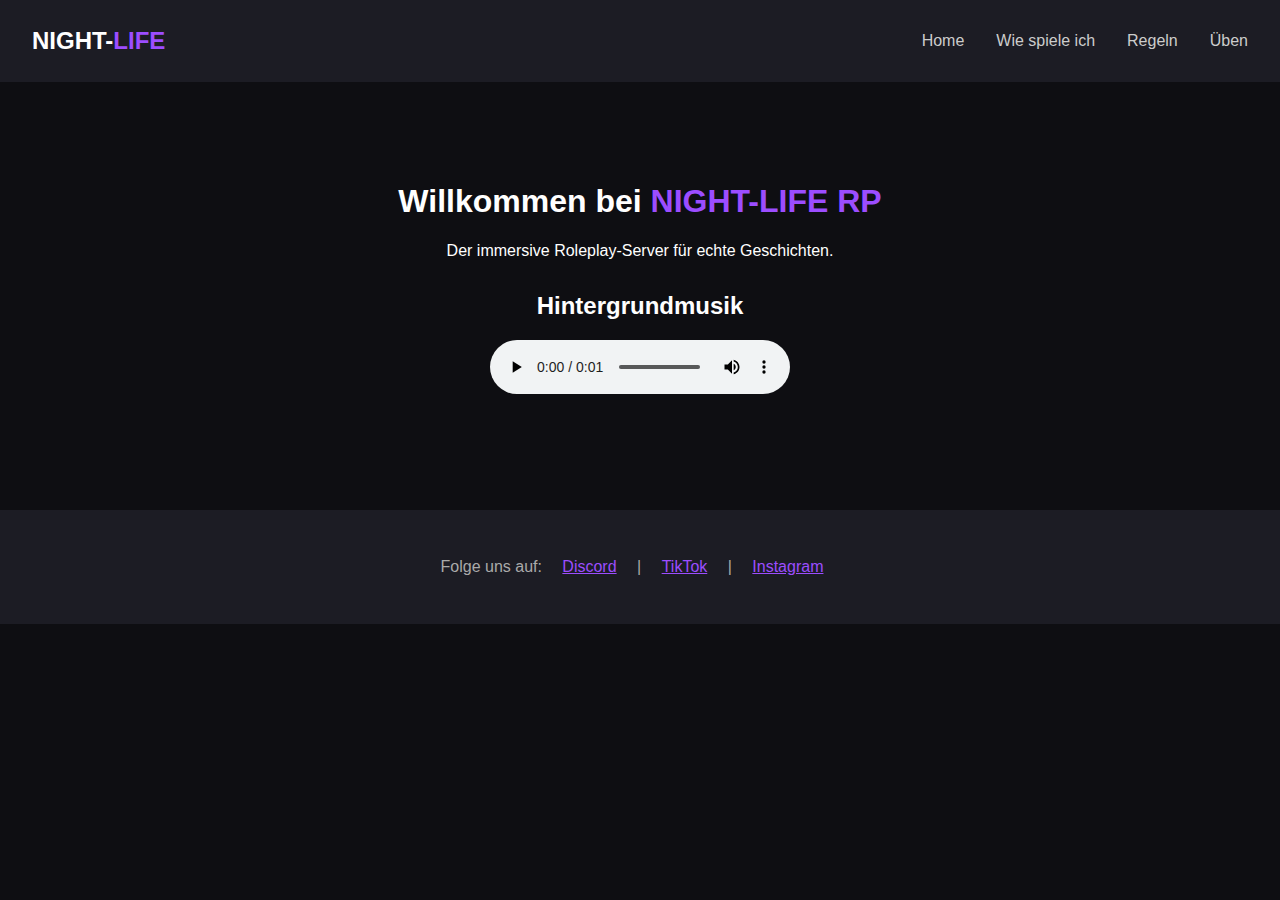
<file: index.html>
<!DOCTYPE html>
<html lang="de">
<head>
  <meta charset="UTF-8" />
  <meta name="viewport" content="width=device-width, initial-scale=1.0" />
  <title>NIGHT-LIFE RP</title>
  <link rel="stylesheet" href="css/style.css" />
</head>
<body>
  <header>
    <nav class="navbar">
      <div class="logo">NIGHT-<span>LIFE</span></div>
      <ul class="nav-links">
        <li><a href="index.html">Home</a></li>
        <li><a href="wie-spiele-ich.html">Wie spiele ich</a></li>
        <li><a href="regeln.html">Regeln</a></li>
        <li><a href="einreise.html">Üben</a></li>
      </ul>
    </nav>
  </header>

  <main class="hero">
    <h1>Willkommen bei <span>NIGHT-LIFE RP</span></h1>
    <p>Der immersive Roleplay-Server für echte Geschichten.</p>
  
  <section class="music-player" style="text-align:center; margin: 2rem;">
    <h2>Hintergrundmusik</h2>
    <audio controls autoplay loop>
      <source src="assets/music.mp3" type="audio/mp3">
      Dein Browser unterstützt keine Audio-Wiedergabe.
    </audio>
  </section>
</main>
<footer>
  <p>Folge uns auf:
    <a href="https://discord.gg/deinserver" target="_blank">Discord</a> |
    <a href="https://www.tiktok.com/@deinserver" target="_blank">TikTok</a> |
    <a href="https://instagram.com/deinserver" target="_blank">Instagram</a>
  </p>
</footer>

</body>
</html>
</file>
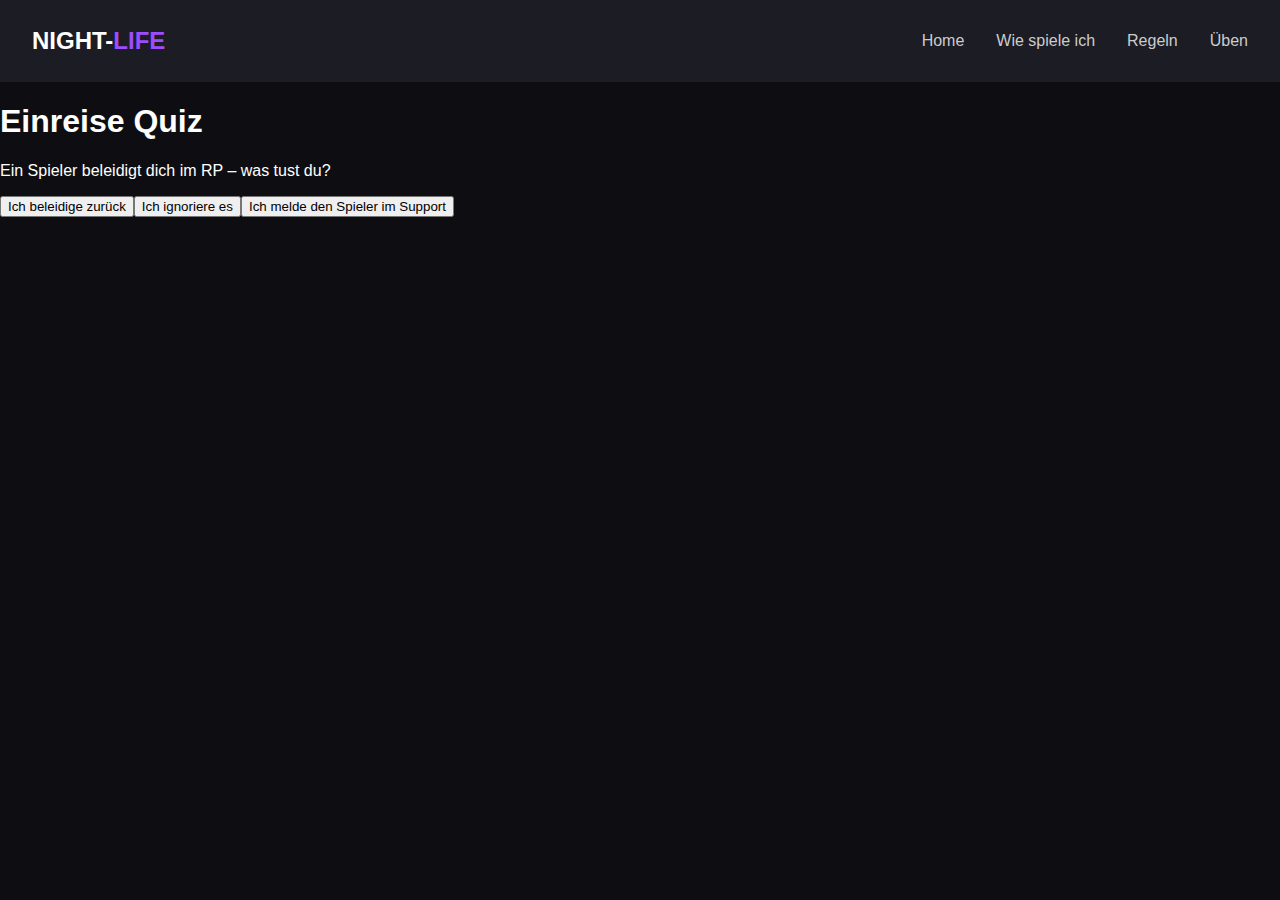
<file: einreise.html>
<!DOCTYPE html>
<html lang="de">
<head>
  <meta charset="UTF-8" />
  <meta name="viewport" content="width=device-width, initial-scale=1.0" />
  <title>Einreise Quiz | NIGHT-LIFE RP</title>
  <link rel="stylesheet" href="css/style.css" />
  <script defer src="js/quiz.js"></script>
</head>
<body>
  <header>
    <nav class="navbar">
      <div class="logo">NIGHT-<span>LIFE</span></div>
      <ul class="nav-links">
        <li><a href="index.html">Home</a></li>
        <li><a href="wie-spiele-ich.html">Wie spiele ich</a></li>
        <li><a href="regeln.html">Regeln</a></li>
        <li><a href="einreise.html" class="active">Üben</a></li>
      </ul>
    </nav>
  </header>

  <main class="content">
    <h1>Einreise Quiz</h1>
    <div class="quiz-container">
      <p id="question">Frage lädt...</p>
      <div id="answers"></div>
    </div>
  </main>
</body>
</html>
</file>
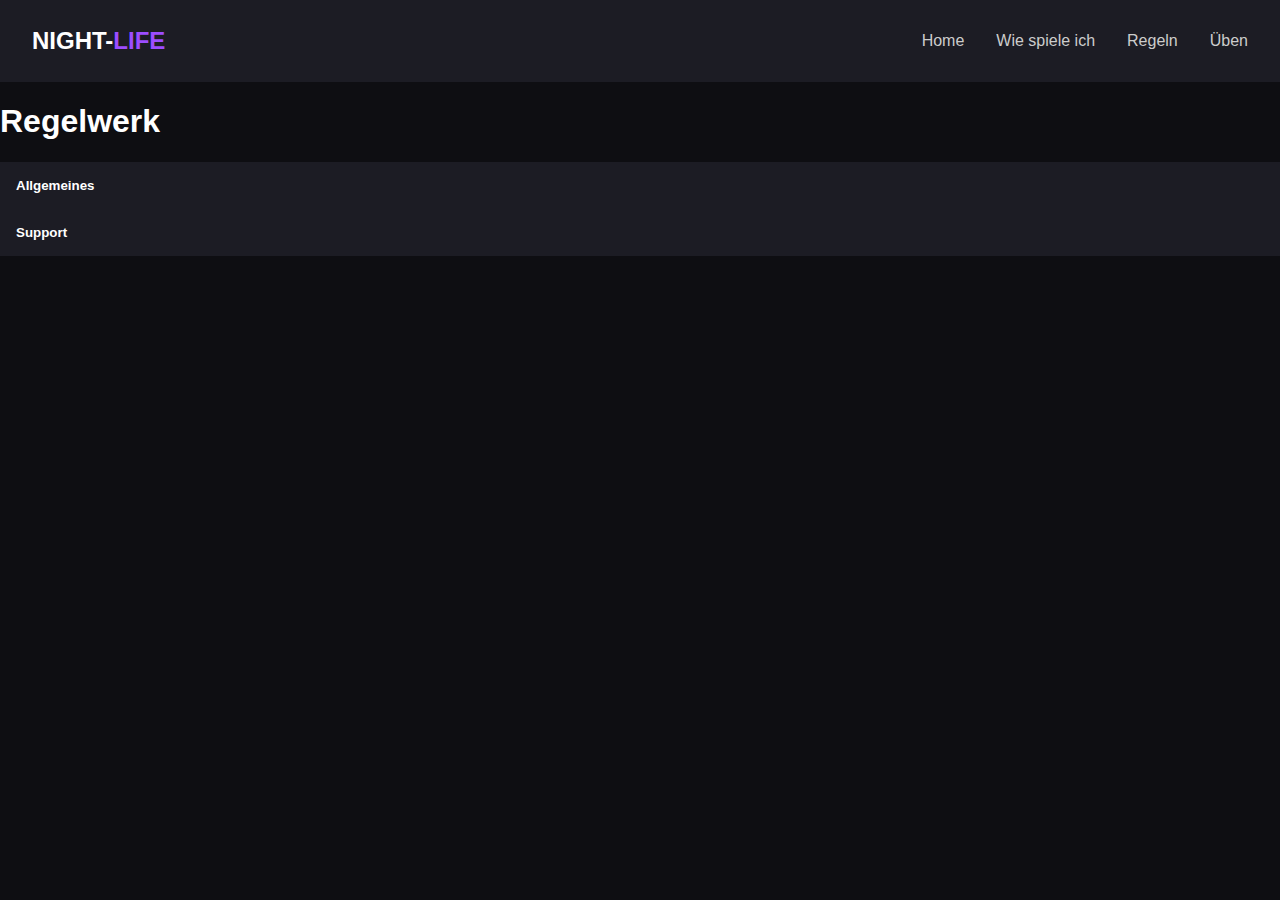
<file: regeln.html>
<!DOCTYPE html>
<html lang="de">
<head>
  <meta charset="UTF-8" />
  <meta name="viewport" content="width=device-width, initial-scale=1.0" />
  <title>Regelwerk | NIGHT-LIFE RP</title>
  <link rel="stylesheet" href="css/style.css" />
  <script defer src="js/script.js"></script>
</head>
<body>
  <header>
    <nav class="navbar">
      <div class="logo">NIGHT-<span>LIFE</span></div>
      <ul class="nav-links">
        <li><a href="index.html">Home</a></li>
        <li><a href="wie-spiele-ich.html">Wie spiele ich</a></li>
        <li><a href="regeln.html" class="active">Regeln</a></li>
        <li><a href="einreise.html">Üben</a></li>
      </ul>
    </nav>
  </header>

  <main class="content">
    <h1>Regelwerk</h1>
    <section class="accordion">
      <div class="accordion-item">
        <button class="accordion-button">Allgemeines</button>
        <div class="accordion-content">
          <p>Kein FailRP, keine Beleidigungen, Respekt gegenüber allen Spielern.</p>
        </div>
      </div>
      <div class="accordion-item">
        <button class="accordion-button">Support</button>
        <div class="accordion-content">
          <p>Supportanfragen nur über Discord-Support-Ticketsystem stellen.</p>
        </div>
      </div>
    </section>
  </main>
</body>
</html>
</file>
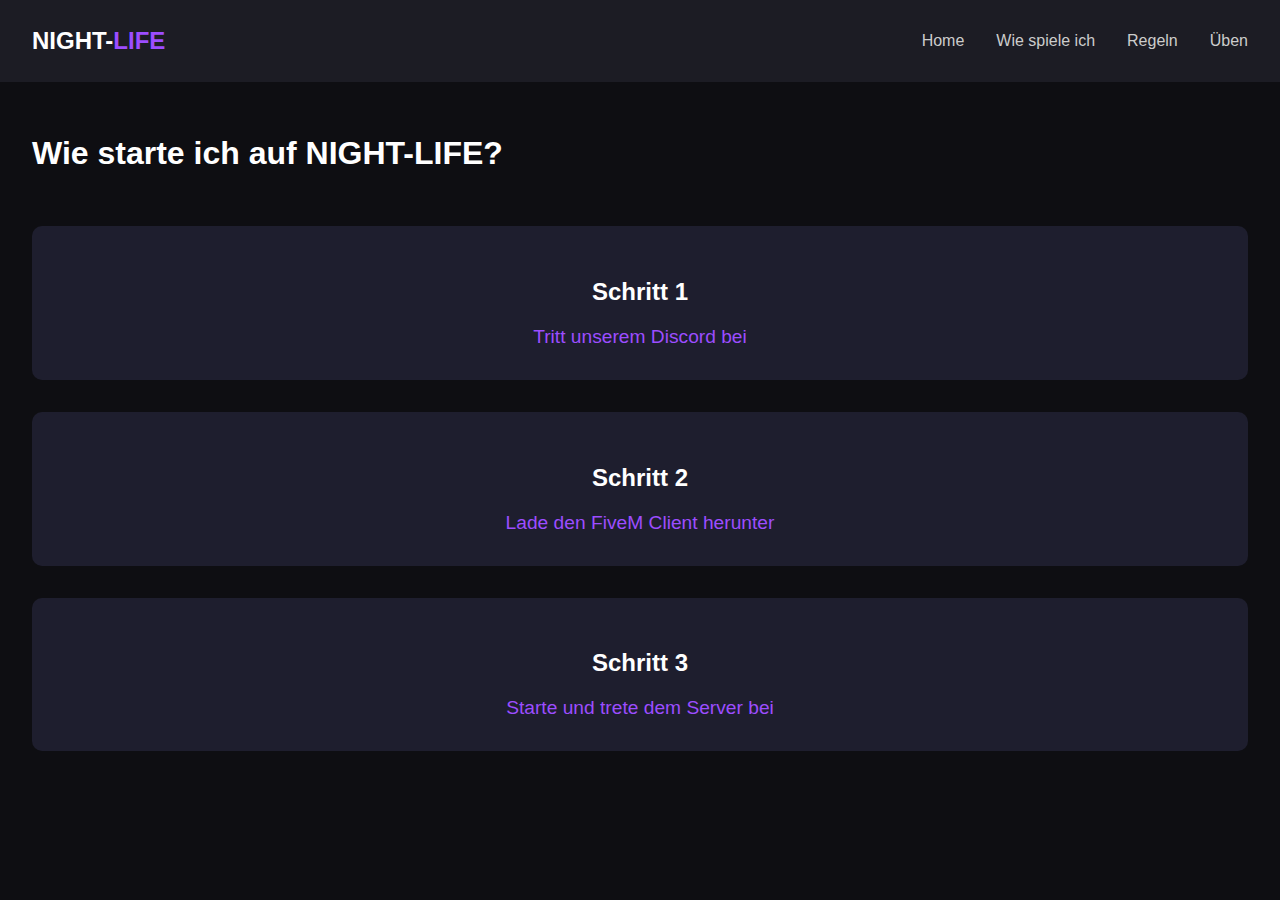
<file: wie-spiele-ich.html>
<!DOCTYPE html>
<html lang="de">
<head>
  <meta charset="UTF-8" />
  <meta name="viewport" content="width=device-width, initial-scale=1.0" />
  <title>Wie spiele ich? | NIGHT-LIFE RP</title>
  <link rel="stylesheet" href="css/style.css" />
</head>
<body>
  <header>
    <nav class="navbar">
      <div class="logo">NIGHT-<span>LIFE</span></div>
      <ul class="nav-links">
        <li><a href="index.html">Home</a></li>
        <li><a href="wie-spiele-ich.html" class="active">Wie spiele ich</a></li>
        <li><a href="regeln.html">Regeln</a></li>
        <li><a href="einreise.html">Üben</a></li>
      </ul>
    </nav>
  </header>

  <main class="content steps">
    <h1>Wie starte ich auf NIGHT-LIFE?</h1>
    <div class="step-box">
      <h2>Schritt 1</h2>
      <a href="https://discord.gg/night-life" target="_blank">Tritt unserem Discord bei</a>
    </div>
    <div class="step-box">
      <h2>Schritt 2</h2>
      <a href="https://fivem.net" target="_blank">Lade den FiveM Client herunter</a>
    </div>
    <div class="step-box">
      <h2>Schritt 3</h2>
      <a href="fivem://connect/cfx.re/join/exkryp">Starte und trete dem Server bei</a>
    </div>
  </main>
</body>
</html>
</file>
<file: css/style.css>
body {
  margin: 0;
  font-family: 'Segoe UI', sans-serif;
  background-color: #0e0e12;
  color: #ffffff;
}
.navbar {
  display: flex;
  justify-content: space-between;
  align-items: center;
  background-color: #1c1c24;
  padding: 1rem 2rem;
}
.logo {
  font-size: 1.5rem;
  font-weight: bold;
  color: white;
}
.logo span {
  color: #9c4dff;
}
.nav-links {
  list-style: none;
  display: flex;
  gap: 2rem;
}
.nav-links a {
  color: #ccc;
  text-decoration: none;
  font-weight: 500;
  transition: color 0.2s ease;
}
.nav-links a:hover {
  color: #9c4dff;
}
.hero {
  text-align: center;
  padding: 5rem 2rem;
}
.hero h1 span {
  color: #9c4dff;
}
.accordion-button {
  background: #1c1c24;
  color: #fff;
  padding: 1rem;
  border: none;
  width: 100%;
  text-align: left;
  cursor: pointer;
  font-weight: bold;
}
.accordion-content {
  max-height: 0;
  overflow: hidden;
  transition: max-height 0.3s ease;
  background: #2a2a35;
  padding: 0 1rem;
}
.accordion-content.active {
  max-height: 200px;
  padding: 1rem;
}
.steps {
  display: grid;
  gap: 2rem;
  padding: 2rem;
}
.step-box {
  background: #1e1e2e;
  padding: 2rem;
  border-radius: 10px;
  text-align: center;
}
.step-box a {
  color: #9c4dff;
  font-size: 1.2rem;
  text-decoration: none;
}
footer {
  text-align: center;
  padding: 2rem;
  background: #1c1c24;
  color: #aaa;
}
footer a {
  color: #9c4dff;
  margin: 0 1rem;
}
</file>
